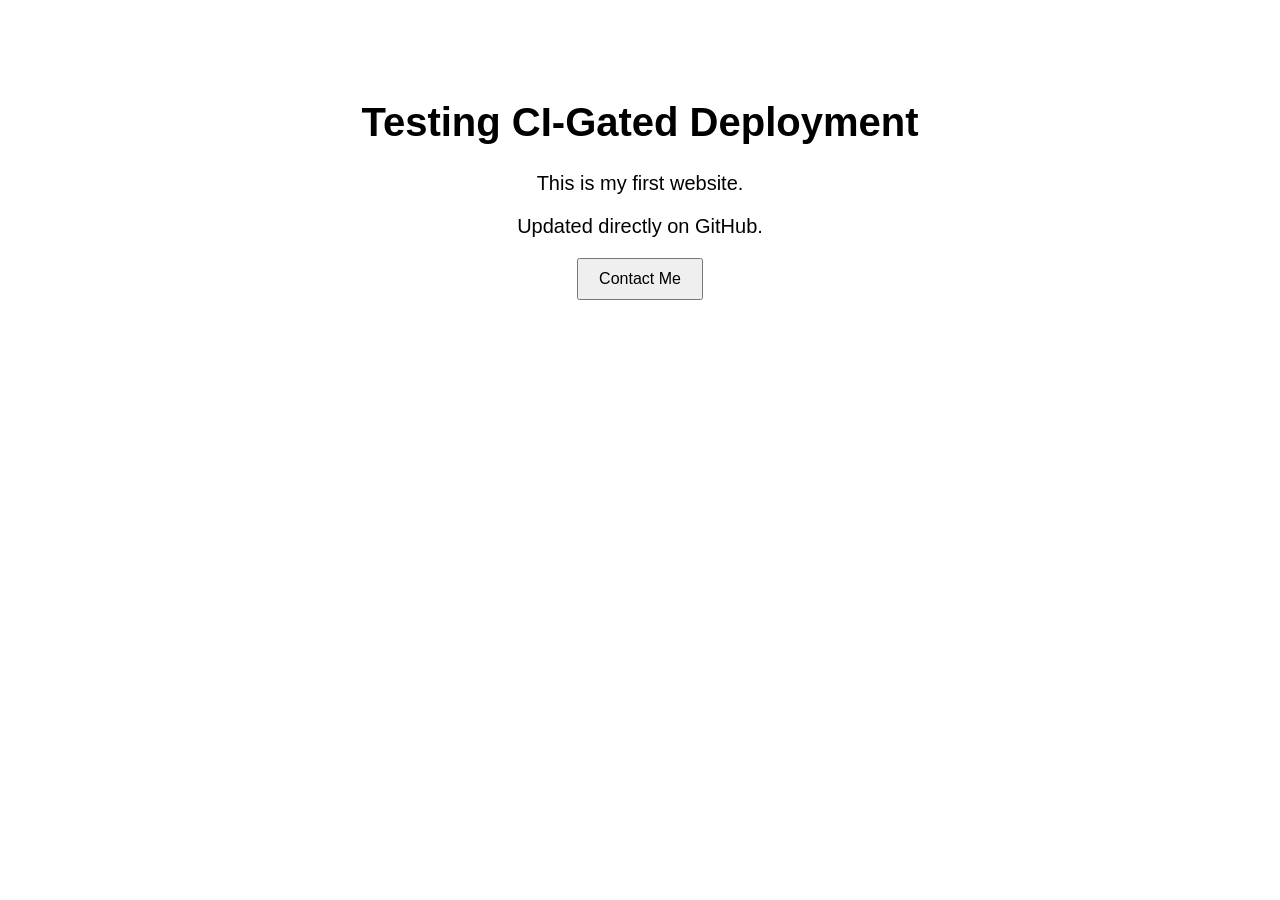
<file: index.html>
<!DOCTYPE html>
<html>
<head>
    <title>My Website</title>
    <link rel="stylesheet" href="style.css">
</head>
<body>

    <h1>Testing CI-Gated Deployment</h1>
    <p>This is my first website.</p>
    <p>Updated directly on GitHub.</p>
    <button>Contact Me</button>

</body>
</html>
</file>
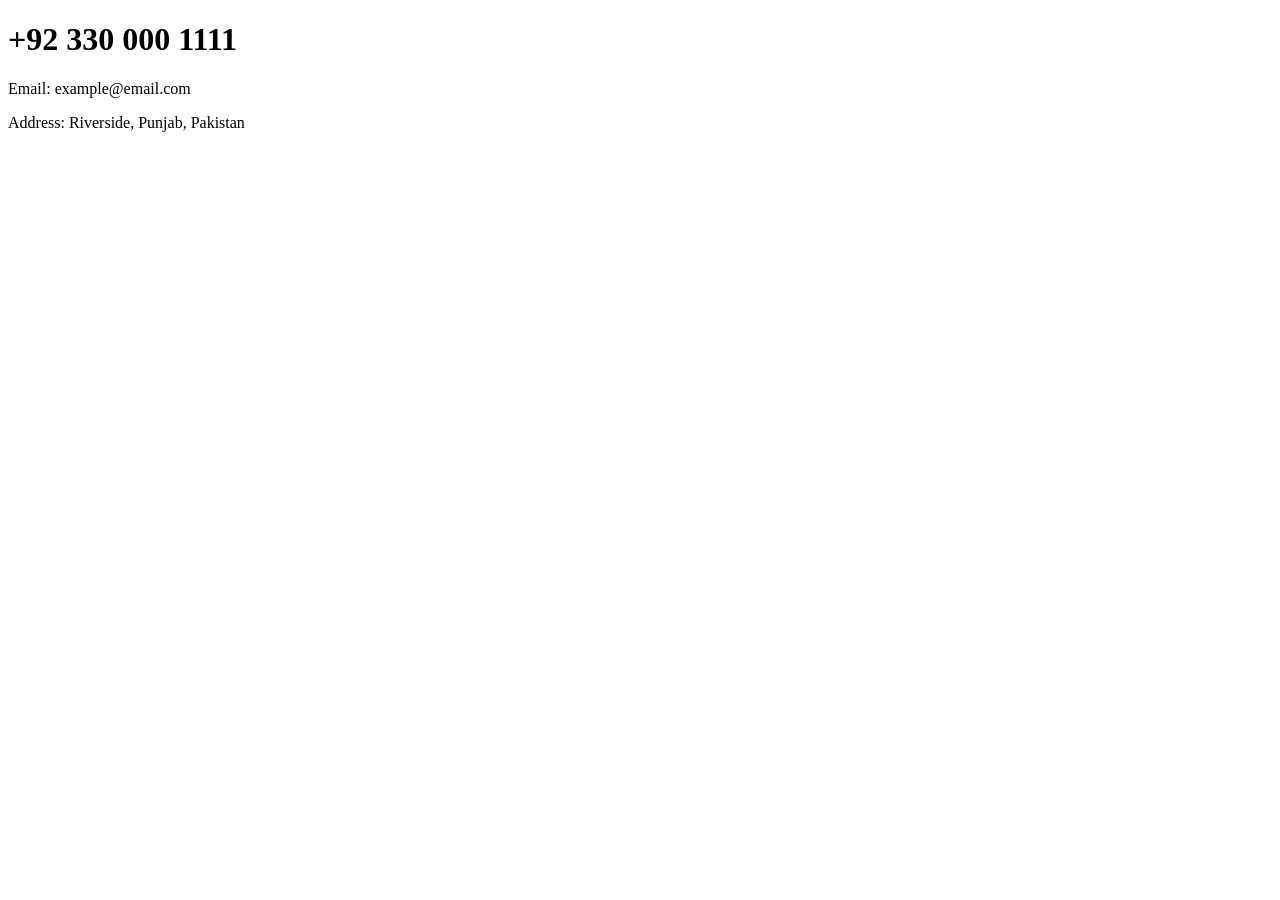
<file: contact.html>
<!DOCTYPE html>
<html>

<head>
    <title>Contact Me</title>
</head>

<body>
    <h1>+92 330 000 1111</h1>

    <p>Email: example@email.com</p>
    <p>Address: Riverside, Punjab, Pakistan</p>
</body>

</html>
</file>
<file: style.css>
body {
    font-family: Arial, sans-serif;
    text-align: center;
    margin-top: 100px;
}

h1 {
    font-size: 40px;
}

p {
    font-size: 20px;
}

button {
    padding: 10px 20px;
    font-size: 16px;
    cursor: pointer;
}
</file>
